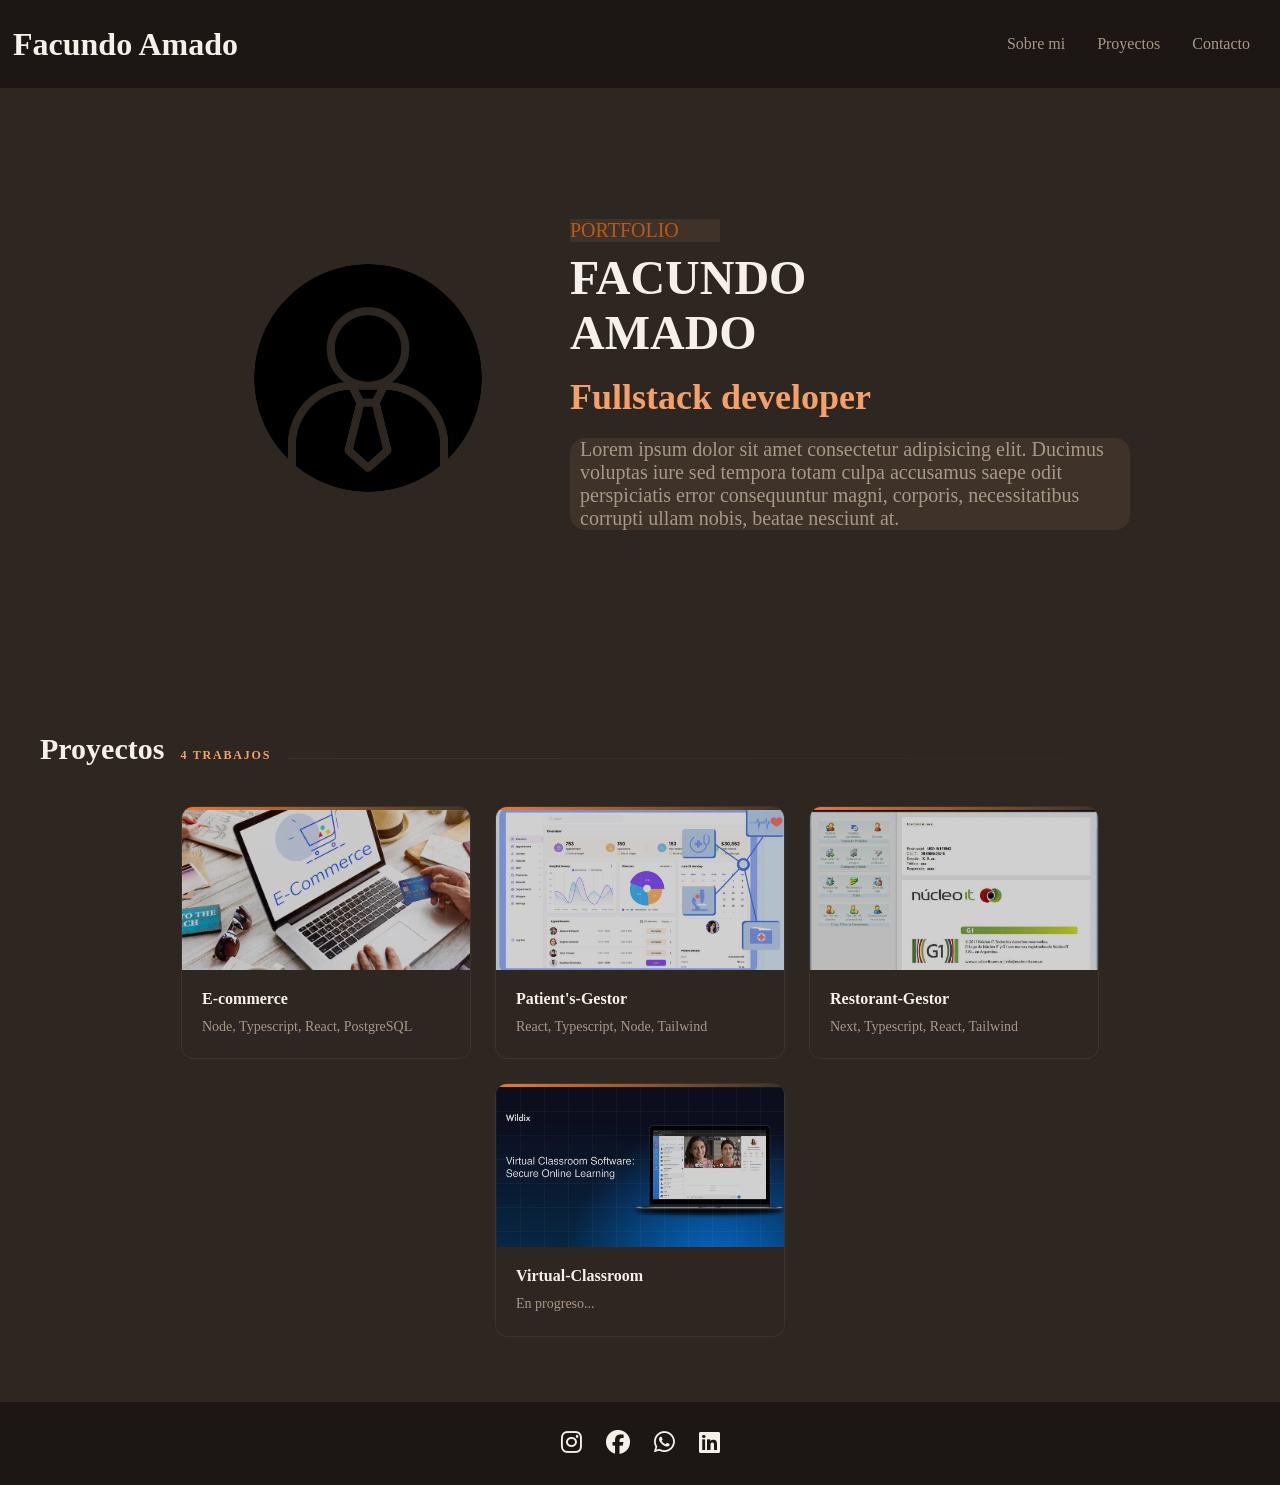
<file: index.html>
<!doctype html>
<html lang="en">
  <head>
    <meta charset="UTF-8" />
    <meta name="viewport" content="width=device-width, initial-scale=1.0" />
    <title>Portfolio</title>
    <link rel="stylesheet" href="styles.css" type="text/css" />
    <link rel="stylesheet"  href="https://cdnjs.cloudflare.com/ajax/libs/font-awesome/6.5.0/css/all.min.css"/>
  </head>
  <body>
    <header>
      <div class="container">
        <div class="logo">
          <h1 class="nombre">Facundo Amado</h1>
        </div>
        <nav class="container-button">
            <ul class=>
              <li><a href="#soyyo">Sobre mi</a></li>
              <li><a href="#projectos">Proyectos</a></li>
              <li><a href="#footer">Contacto</a></li>
            </ul>
          </nav>
      </div>
    </header>
    <section  class="heroSection">
                <div class="herocontent ">
                    <div class="usuario">
                        <div class="img">
                            <img src="usuario.png " width="260px"></img>
                        </div>
                    </div>
                    <div id="soyyo" class=" usuariocontenido">
                        <p class=" usuarioport">PORTFOLIO</p>
                        <h1 class="usuarioh1">FACUNDO <br /> <span class="usuarioh1span">AMADO</span></h1>
                        <h2 class="usuarioh2">Fullstack developer</h2>
                        <p class="usuariop">Lorem ipsum dolor sit amet consectetur adipisicing elit.
                            Ducimus voluptas iure sed tempora totam culpa accusamus saepe odit perspiciatis error consequuntur magni,
                            corporis, necessitatibus corrupti ullam nobis, beatae nesciunt at.</p>
                    </div>
                </div>
           </section>
    </section>
    <section  id="projectos" class="projectSection">

  <div class="projectContainer">
    <h2 class="containerh2">Proyectos</h2>
    <span class="containerspan">4 trabajos</span>
    <div class="containerline"></div>
  </div>

  <div class="containerSectionCard">

    <article class="article">
      <div class="cardTopline"></div>
      <div class="containerimgarticle">
        <img src="Ecommerce.avif" alt="E-commerce" loading="lazy" class="imgarticle" />
        <div class="gridoverlay"></div>
      </div>
      <div class="cardbody">
        <a href="#" class="cardtitle">E-commerce</a>
        <p class="carddescription">Node, Typescript, React, PostgreSQL</p>
      </div>
    </article>

    <article class="article">
      <div class="cardTopline"></div>
      <div class="containerimgarticle">
        <img src="pacient-gestor.png" alt="Patient's-Gestor" loading="lazy" class="imgarticle" />
        <div class="gridoverlay"></div>
      </div>
      <div class="cardbody">
        <a href="#" class="cardtitle">Patient's-Gestor</a>
        <p class="carddescription">React, Typescript, Node, Tailwind</p>
      </div>
    </article>

    <article class="article">
      <div class="cardTopline"></div>
      <div class="containerimgarticle">
        <img src="restorant-software.jpg" alt="Restorant-Gestor" loading="lazy" class="imgarticle" />
        <div class="gridoverlay"></div>
      </div>
      <div class="cardbody">
        <a href="#" class="cardtitle">Restorant-Gestor</a>
        <p class="carddescription">Next, Typescript, React, Tailwind</p>
      </div>
    </article>

    <article class="article">
      <div class="cardTopline"></div>
      <div class="containerimgarticle">
        <img src="Virtual-Classroom-Software-cover-image.webp" alt="Virtual-Classroom" loading="lazy" class="imgarticle" />
        <div class="gridoverlay"></div>
      </div>
      <div class="cardbody">
        <a href="#" class="cardtitle">Virtual-Classroom</a>
        <p class="carddescription">En progreso...</p>
      </div>
    </article>

  </div>

</section>
<footer id="footer" class="footer">
  <div class="footer-icons">
    <a href="www.instagram.com" class="icon icon--instagram" aria-label="Instagram">
      <i class="fab fa-instagram"></i>
    </a>
    <a href="www.facebook.com" class="icon icon--facebook" aria-label="Facebook">
      <i class="fab fa-facebook"></i>
    </a>
    <a href="www.whatsapp.com" class="icon icon--whatsapp" aria-label="WhatsApp">
      <i class="fab fa-whatsapp"></i>
    </a>
    <a href="www.linkedin.com" class="icon icon--linkedin" aria-label="LinkedIn">
      <i class="fab fa-linkedin"></i>
    </a>
  </div>
</footer>
  </body>
</html>
</file>
<file: styles.css>
*{
    margin: 0px;
    padding: 0px;
    font-family: 'Times New Roman', Times, serif;
}
:root{
  --bg-primary:     #1C1714;
  --bg-secondary:   #2E2620;
  --bg-tertiary:    #3F3228;
  --text-primary:   #F5F0EA;
  --text-secondary: #A89888;
  --accent:         #F07830;
  --accent-light:   #F5A06A;
  --accent-dark:    #B85A18;
  --accent-subtle:  rgba(240, 120, 48, 0.12);
}

header {
  padding-block: 20px;
  background-color: var(--bg-primary);
  border: 1px;
  color: var(--text-primary);
}

.container {
  display: flex;
  align-items: center;
  justify-content: space-between; 
  height: 48px;
  max-width: 100%;
}

.logo {
  display: flex;
  align-items: center;
  gap: 4px;
  padding-inline: 13px;
  padding-block: 20px;
}

.nombre {
  font-weight: 900;
}

.container-button ul {
  list-style: none;
  display: flex;
  gap: 32px;
  margin-right: 10px;
  padding-inline: 20px; 
}

.container-button ul li a {
  text-decoration: none;
  color: var(--text-secondary); 
  padding-bottom: 4px;
  border-bottom: 2px solid transparent;
  transition: color 0.3s ease, border-color 0.3s ease;
}

.container-button ul li a:hover {
  color: var(--text-primary);          
  border-bottom-color: var(--accent); 
}



.heroSection{
    min-height: 60vh;
    background: var(--bg-secondary);
    font-family: sans-serif;
    color: white;
}
.herocontent{
    padding-block: 64px;
    padding-inline: 40px;
    display: flex;
    align-items: center;
    justify-content: center;
    gap: 40px;
}
.usuario{
    width: 340px;
    justify-content: center;

}
.img{
font-size: 30px;
line-height: 2px;
margin: 96px;
}
.usuariocontenido{
max-width: 560px;
align-items: center;
padding-inline: 8px;
margin-left: 40px;
}

.usuarioport{
    font-size: 20px;
    margin-bottom: 8px;
    width: 150px;
    display: flex;
    justify-content: start;
    background-color: var(--bg-tertiary);
    color:var(--accent-dark);

}
.usuariop{
    font-size: 20px;
    margin-bottom: 8px;
    width: auto;
    display: flex;
    justify-content: center;
    background-color:var(--bg-tertiary) ;
    color:var(--text-secondary) ;
    padding-left: 10px;
    border-radius: 15px;
}
.usuarioh1{
font-size: 48px;

margin-bottom: 8px;
color: var(--text-primary);
}
.usuarioh2{
font-size: 36px;

padding-top: 8px;
margin-bottom: 20px;
color:var(--accent-light) ;
}
/* PROYECTO SECTION */

.projectSection {
    padding-inline: 40px;
    padding-block: 64px;
    background: var(--bg-secondary);
}

.projectContainer {
    display: flex;
    align-items: baseline;
    gap: 16px;
    margin-bottom: 40px;
    
}

.containerh2 {
    font-size: 30px;
    font-weight: bold;
    color: var(--text-primary);
    
}

.containerspan {
    font-size: 12px;
    font-weight: bolder;
    letter-spacing: 0.15em;
    text-transform: uppercase;
    color: var(--accent-light);
}

.containerline {
    flex: 1;
    height: 1px;
    background: linear-gradient(to right, var(--bg-tertiary), transparent);
    border: none;
}

.containerSectionCard {
    display: flex;
    flex-wrap: wrap;
    justify-content: center;
    gap: 24px;
}

.article {
    display: flex;
    flex-direction: column;
    background-color: var(--bg-secondary);
    border: 1px solid var(--bg-tertiary);
    border-radius: 12px;
    overflow: hidden;
    width: 288px;
    cursor: pointer;
    transition: transform 0.2s, border-color 0.2s, box-shadow 0.2s;
}

.article:hover {
    transform: translateY(-4px);
    border-color: var(--accent);
    box-shadow: 0 12px 40px rgba(0, 0, 0, 0.35);
}

.containerimgarticle {
    position: relative;
    height: 160px;
    background-color: var(--bg-primary);
    display: flex;
    align-items: center;
    overflow: hidden;
}

.imgarticle {
    width: 100%;
    height: 100%;
    object-fit: cover;
    opacity: 80%;
}


.cardTopline {
    height: 3px;
    background: linear-gradient(to right, var(--accent), var(--bg-tertiary));
    flex-shrink: 0;
}

.gridoverlay {
    position: absolute;
    inset: 0;
    background-image:
        linear-gradient(rgba(212, 245, 112, 0.04) 1px, transparent 1px),
        linear-gradient(90deg, rgba(212, 245, 112, 0.04) 1px, transparent 1px);
    background-size: 24px 24px;
    pointer-events: none;
}

.cardbody {
    display: flex;
    flex-direction: column;
    flex: 1;
    padding: 20px;
}

.cardtitle {
    font-size: 1rem;
    font-weight: 700;
    color: var(--text-primary);
    margin-bottom: 8px;
    text-decoration: none;
    transition: color 0.2s;
    display: block;
}

.cardtitle:hover {
    color: var(--accent);
}

.carddescription {
    font-size: 0.875rem;
    color: var(--text-secondary);
    font-weight: 300;
    line-height: 1.6;
    flex: 1;
    display: -webkit-box;
    -webkit-line-clamp: 3;
    -webkit-box-orient: vertical;
    overflow: hidden;
}
.footer {
  padding: 1.75rem 0;
  background-color: var(--bg-primary);
  border-top: 1px solid rgba(255, 220, 150, 0.08);
  transition: background-color 0.2s;
}

.footer-icons {
  display: flex;
  justify-content: center;
  align-items: center;
  gap: 1.5rem;
}

.icon {
  font-size: 1.5rem;
  color: var(--text-primary);
  cursor: pointer;
  transition: color 0.2s;
  text-decoration: none;
}
.icon--instagram:hover { color: #fb7185; } 
.icon--facebook:hover  { color: #3b82f6; }
.icon--whatsapp:hover  { color: #22c55e; } 
.icon--linkedin:hover  { color: #1d4ed8; }
</file>
